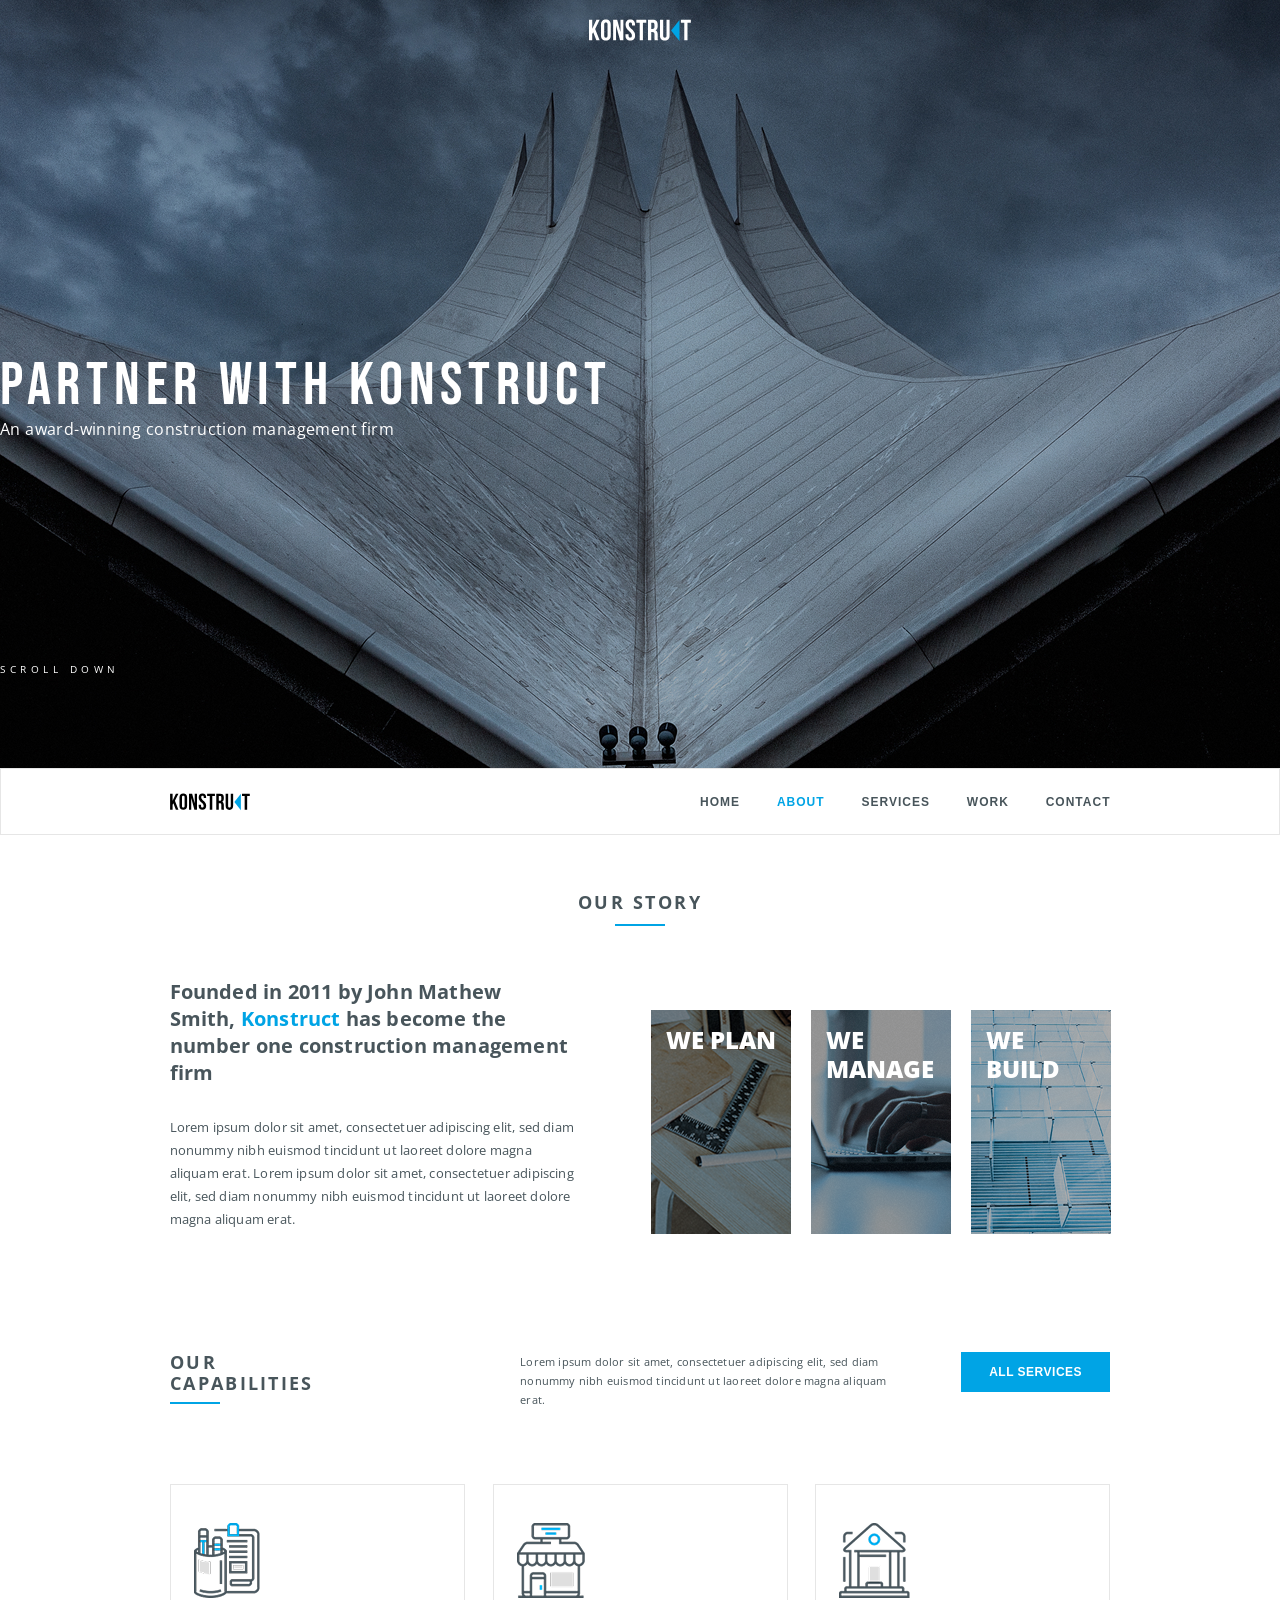
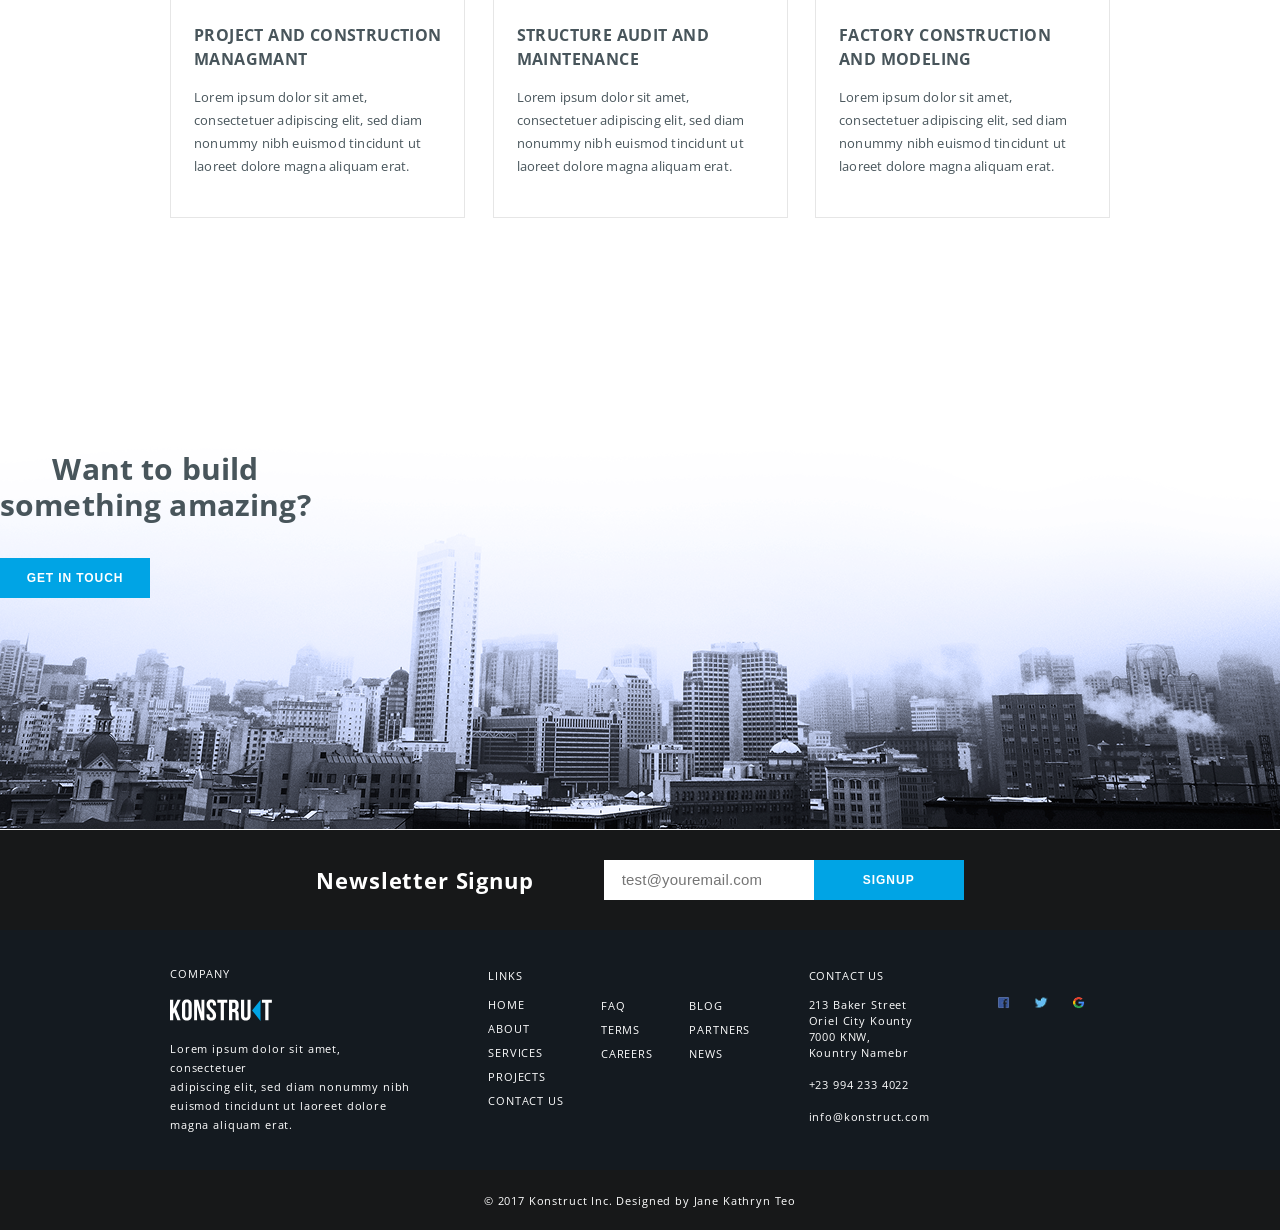
<file: index.html>
<!DOCTYPE html>
<html lang="en">
<head>
    <meta charset="UTF-8">
    <meta name="viewport" content="width=device-width, initial-scale=1.0">
    <meta http-equiv="X-UA-Compatible" content="ie=edge" />
    <link rel="preconnect" href="https://fonts.googleapis.com">
    <link rel="preconnect" href="https://fonts.gstatic.com" crossorigin>
    <link href="https://fonts.googleapis.com/css2?family=Bebas+Neue&family=Open+Sans:ital,wght@0,300..800;1,300..800&family=Roboto:ital,wght@0,100..900;1,100..900&display=swap" rel="stylesheet">
    <link rel="stylesheet" href="CSS/style.css" />
    <title>Construct3</title>
</head>
<body>

    <div class="header">
        <div class="construct-logo">
            <svg width="102" height="23" viewBox="0 0 102 23" fill="none" xmlns="http://www.w3.org/2000/svg">
                <path fill-rule="evenodd" clip-rule="evenodd" d="M4.21527 13.1602L3.22 15.0336V21.3273H0V0.836356H3.22V9.76454L7.43527 0.836356H10.6553L6.17655 9.96945L10.6553 21.3273H7.34745L4.21527 13.1602ZM15.2009 16.6144C15.2009 17.3559 15.3521 17.878 15.6546 18.1804C15.9571 18.4829 16.362 18.6342 16.8694 18.6342C17.3768 18.6342 17.7817 18.4829 18.0842 18.1804C18.3867 17.878 18.5379 17.3559 18.5379 16.6144V5.54926C18.5379 4.80768 18.3867 4.28566 18.0842 3.98317C17.7817 3.68069 17.3768 3.52945 16.8694 3.52945C16.362 3.52945 15.9571 3.68069 15.6546 3.98317C15.3521 4.28566 15.2009 4.80768 15.2009 5.54926V16.6144ZM11.981 5.75417C11.981 4.09538 12.4005 2.82203 13.2397 1.93408C14.0788 1.04614 15.2888 0.602173 16.8695 0.602173C18.4502 0.602173 19.6602 1.04614 20.4993 1.93408C21.3385 2.82203 21.7581 4.09538 21.7581 5.75417V16.4094C21.7581 18.0682 21.3385 19.3416 20.4993 20.2295C19.6602 21.1175 18.4502 21.5614 16.8695 21.5614C15.2888 21.5614 14.0788 21.1175 13.2397 20.2295C12.4005 19.3416 11.981 18.0682 11.981 16.4094V5.75417ZM27.0353 6.48599V21.3273H24.1373V0.836356H28.177L31.4848 13.1016V0.836356H34.3535V21.3273H31.0457L27.0353 6.48599ZM36.5868 5.75417C36.5868 4.09538 36.982 2.82203 37.7724 1.93408C38.5628 1.04614 39.7483 0.602173 41.329 0.602173C42.9098 0.602173 44.0953 1.04614 44.8857 1.93408C45.676 2.82203 46.0712 4.09538 46.0712 5.75417V6.39817H43.0269V5.54926C43.0269 4.80768 42.8854 4.28566 42.6024 3.98317C42.3194 3.68069 41.9242 3.52945 41.4169 3.52945C40.9095 3.52945 40.5143 3.68069 40.2313 3.98317C39.9483 4.28566 39.8069 4.80768 39.8069 5.54926C39.8069 6.25181 39.963 6.87141 40.2752 7.40808C40.5875 7.94475 40.9778 8.45214 41.4461 8.93026C41.9145 9.40839 42.417 9.8865 42.9537 10.3646C43.4903 10.8428 43.9928 11.3648 44.4612 11.9307C44.9296 12.4967 45.3199 13.1407 45.6321 13.8627C45.9444 14.5848 46.1005 15.4337 46.1005 16.4094C46.1005 18.0682 45.6956 19.3416 44.8857 20.2295C44.0758 21.1175 42.8805 21.5614 41.2998 21.5614C39.719 21.5614 38.5237 21.1175 37.7138 20.2295C36.904 19.3416 36.499 18.0682 36.499 16.4094V15.1507H39.5434V16.6144C39.5434 17.3559 39.6946 17.8731 39.9971 18.1658C40.2996 18.4585 40.7045 18.6049 41.2119 18.6049C41.7193 18.6049 42.1243 18.4585 42.4268 18.1658C42.7292 17.8731 42.8805 17.3559 42.8805 16.6144C42.8805 15.9118 42.7244 15.2922 42.4121 14.7555C42.0999 14.2189 41.7096 13.7115 41.2412 13.2334C40.7728 12.7552 40.2703 12.2771 39.7337 11.799C39.197 11.3209 38.6945 10.7988 38.2261 10.2329C37.7578 9.66696 37.3675 9.02296 37.0552 8.3009C36.743 7.57884 36.5868 6.72994 36.5868 5.75417ZM47.3381 0.836356H57.2908V3.76363H53.9244V21.3273H50.7044V3.76363H47.3381V0.836356ZM65.7591 21.3273C65.7201 21.1907 65.6811 21.0638 65.642 20.9467C65.603 20.8296 65.5689 20.6833 65.5396 20.5076C65.5103 20.332 65.4908 20.1076 65.481 19.8344C65.4713 19.5611 65.4664 19.2196 65.4664 18.8098V15.5898C65.4664 14.6336 65.3005 13.9603 64.9688 13.57C64.637 13.1797 64.1003 12.9845 63.3588 12.9845H62.2464V21.3273H59.0264V0.836356H63.8857C65.564 0.836356 66.7788 1.22666 67.5301 2.00727C68.2815 2.78788 68.6571 3.96853 68.6571 5.54927V7.15927C68.6571 9.26691 67.9546 10.6525 66.5495 11.316C67.3691 11.6478 67.9302 12.1893 68.2327 12.9406C68.5352 13.692 68.6864 14.6043 68.6864 15.6776V18.8391C68.6864 19.3465 68.7059 19.7904 68.7449 20.171C68.784 20.5515 68.8816 20.937 69.0377 21.3273H65.7591ZM62.2463 3.76363V10.0573H63.505C64.11 10.0573 64.5833 9.90115 64.9248 9.5889C65.2663 9.27666 65.437 8.71072 65.437 7.89108V5.87127C65.437 5.12969 65.3053 4.59302 65.0419 4.26127C64.7784 3.92951 64.3637 3.76363 63.7978 3.76363H62.2463ZM74.198 0.836356V16.6436C74.198 17.3852 74.3492 17.9024 74.6517 18.1951C74.9542 18.4878 75.3592 18.6342 75.8665 18.6342C76.3739 18.6342 76.7789 18.4878 77.0814 18.1951C77.3839 17.9024 77.5351 17.3852 77.5351 16.6436V0.836356H80.5795V16.4387C80.5795 18.0975 80.1745 19.3709 79.3646 20.2588C78.5548 21.1468 77.3595 21.5907 75.7787 21.5907C74.198 21.5907 73.0027 21.1468 72.1928 20.2588C71.3829 19.3709 70.978 18.0975 70.978 16.4387V0.836356H74.198ZM91.9038 0.836356H101.857V3.76363H98.4902V21.3273H95.2702V3.76363H91.9038V0.836356Z" fill="white"/>
                <path fill-rule="evenodd" clip-rule="evenodd" d="M82.109 11.4851L90.4726 1.03059V21.9397L82.109 11.4851Z" fill="#00A4E5"/>
            </svg>
        </div>
        <div class="partner__with__construct">Partner with konstruct</div>
        <!-- <div class="partner__with__construct">
            <svg width="573" height="43" viewBox="0 0 573 43" fill="none" xmlns="http://www.w3.org/2000/svg">
                <path d="M0 42.4805V0.46875H9.72656C12.9883 0.46875 15.4395 1.35742 17.0801 3.13477C18.7402 4.91211 19.5703 7.49023 19.5703 10.8691V16.3184C19.5703 19.6973 18.7402 22.2754 17.0801 24.0527C15.4395 25.8105 12.9883 26.6895 9.72656 26.6895H6.5918V42.4805H0ZM6.5918 20.7129H9.72656C10.8203 20.7129 11.6309 20.4102 12.1582 19.8047C12.6855 19.1992 12.9492 18.1738 12.9492 16.7285V10.4297C12.9492 8.98438 12.6855 7.96875 12.1582 7.38281C11.6309 6.77734 10.8203 6.47461 9.72656 6.47461H6.5918V20.7129ZM26.0707 42.4805L32.7797 0.46875H42.4477L49.1566 42.4805H42.5063L41.3637 34.8633H33.2484L32.1059 42.4805H26.0707ZM34.098 29.1504H40.4555L37.2914 7.91016L34.098 29.1504ZM57.9422 42.4805V0.46875H67.9031C71.282 0.46875 73.7527 1.25977 75.3152 2.8418C76.8973 4.42383 77.6883 6.85547 77.6883 10.1367V13.4473C77.6883 17.7637 76.243 20.6055 73.3523 21.9727C74.9344 22.6367 76.0574 23.7109 76.7215 25.1953C77.4051 26.6797 77.7469 28.584 77.7469 30.9082V37.3828C77.7469 39.707 77.9813 41.4062 78.45 42.4805H71.741C71.5848 41.9922 71.4773 41.6309 71.4188 41.3965C71.3602 41.1426 71.2918 40.6738 71.2137 39.9902C71.1551 39.2871 71.1258 38.3984 71.1258 37.3242V30.7324C71.1258 28.7988 70.784 27.4219 70.1004 26.6016C69.4168 25.7812 68.323 25.3711 66.8191 25.3711H64.534V42.4805H57.9422ZM64.534 19.3945H67.1121C68.4207 19.3945 69.407 19.0625 70.0711 18.3984C70.7352 17.7148 71.0672 16.5625 71.0672 14.9414V10.8105C71.0672 9.30664 70.8035 8.21289 70.2762 7.5293C69.7488 6.82617 68.8992 6.47461 67.7273 6.47461H64.534V19.3945ZM85.8586 6.47461V0.46875H106.279V6.47461H99.3645V42.4805H92.7727V6.47461H85.8586ZM114.83 42.4805V0.46875H123.091L129.888 25.6348V0.46875H135.777V42.4805H128.98L120.777 12.0703V42.4805H114.83ZM146.203 42.4805V0.46875H164.191V6.47461H152.795V18.1934H161.848V24.1699H152.795V36.4746H164.191V42.4805H146.203ZM174.002 42.4805V0.46875H183.963C187.342 0.46875 189.813 1.25977 191.375 2.8418C192.957 4.42383 193.748 6.85547 193.748 10.1367V13.4473C193.748 17.7637 192.303 20.6055 189.413 21.9727C190.995 22.6367 192.118 23.7109 192.782 25.1953C193.465 26.6797 193.807 28.584 193.807 30.9082V37.3828C193.807 39.707 194.041 41.4062 194.51 42.4805H187.801C187.645 41.9922 187.538 41.6309 187.479 41.3965C187.42 41.1426 187.352 40.6738 187.274 39.9902C187.215 39.2871 187.186 38.3984 187.186 37.3242V30.7324C187.186 28.7988 186.844 27.4219 186.161 26.6016C185.477 25.7812 184.383 25.3711 182.879 25.3711H180.594V42.4805H174.002ZM180.594 19.3945H183.172C184.481 19.3945 185.467 19.0625 186.131 18.3984C186.795 17.7148 187.127 16.5625 187.127 14.9414V10.8105C187.127 9.30664 186.864 8.21289 186.336 7.5293C185.809 6.82617 184.959 6.47461 183.788 6.47461H180.594V19.3945ZM217.384 0.46875H223.8L227.345 33.6035L230.509 0.46875H236.866L240.177 33.8379L243.605 0.46875H249.347L244.689 42.4805H235.929L233.527 20.0977L231.124 42.4805H222.042L217.384 0.46875ZM258.396 42.4805V0.46875H264.988V42.4805H258.396ZM273.598 6.47461V0.46875H294.018V6.47461H287.104V42.4805H280.512V6.47461H273.598ZM302.627 42.4805V0.46875H309.219V18.4863H316.719V0.46875H323.457V42.4805H316.719V24.4922H309.219V42.4805H302.627ZM348.968 42.4805V0.46875H355.56V18.7793L364.202 0.46875H370.794L361.624 19.1895L370.794 42.4805H364.027L357.611 25.752L355.56 29.5898V42.4805H348.968ZM378.554 32.4023V10.5469C378.554 7.1875 379.423 4.58984 381.162 2.75391C382.9 0.917969 385.38 0 388.603 0C391.826 0 394.296 0.917969 396.015 2.75391C397.754 4.58984 398.623 7.1875 398.623 10.5469V32.4023C398.623 35.7617 397.754 38.3594 396.015 40.1953C394.296 42.0312 391.826 42.9492 388.603 42.9492C385.38 42.9492 382.9 42.0312 381.162 40.1953C379.423 38.3594 378.554 35.7617 378.554 32.4023ZM385.175 32.8125C385.175 35.5859 386.318 36.9727 388.603 36.9727C390.869 36.9727 392.002 35.5859 392.002 32.8125V10.1367C392.002 7.38281 390.869 6.00586 388.603 6.00586C386.318 6.00586 385.175 7.38281 385.175 10.1367V32.8125ZM408.551 42.4805V0.46875H416.812L423.609 25.6348V0.46875H429.498V42.4805H422.701L414.498 12.0703V42.4805H408.551ZM438.899 32.4023V29.8242H445.139V32.8125C445.139 35.5469 446.282 36.9141 448.567 36.9141C450.852 36.9141 451.995 35.5469 451.995 32.8125C451.995 31.6406 451.75 30.5371 451.262 29.502C450.793 28.4668 450.178 27.5391 449.416 26.7188C448.674 25.8789 447.844 25.0488 446.926 24.2285C446.008 23.3887 445.08 22.5195 444.143 21.6211C443.225 20.7031 442.385 19.7363 441.623 18.7207C440.881 17.7051 440.266 16.4941 439.778 15.0879C439.309 13.6816 439.075 12.168 439.075 10.5469C439.075 7.16797 439.895 4.57031 441.536 2.75391C443.196 0.917969 445.618 0 448.801 0C451.985 0 454.397 0.917969 456.038 2.75391C457.698 4.57031 458.528 7.16797 458.528 10.5469V11.8945H452.288V10.1367C452.288 7.38281 451.184 6.00586 448.977 6.00586C447.883 6.00586 447.063 6.33789 446.516 7.00195C445.969 7.64648 445.696 8.69141 445.696 10.1367C445.696 11.3086 445.93 12.4121 446.399 13.4473C446.887 14.4824 447.502 15.4199 448.245 16.2598C449.006 17.0801 449.846 17.9102 450.764 18.75C451.682 19.5703 452.6 20.4395 453.518 21.3574C454.436 22.2559 455.266 23.2129 456.008 24.2285C456.77 25.2441 457.385 26.4551 457.854 27.8613C458.342 29.2676 458.586 30.7812 458.586 32.4023C458.586 35.7812 457.746 38.3887 456.067 40.2246C454.387 42.041 451.946 42.9492 448.743 42.9492C445.539 42.9492 443.098 42.041 441.418 40.2246C439.739 38.3887 438.899 35.7812 438.899 32.4023ZM466.141 6.47461V0.46875H486.561V6.47461H479.647V42.4805H473.055V6.47461H466.141ZM494.878 32.4609V0.46875H501.47V32.8711C501.47 35.6055 502.612 36.9727 504.898 36.9727C507.163 36.9727 508.296 35.6055 508.296 32.8711V0.46875H514.536V32.4609C514.536 35.8398 513.696 38.4473 512.017 40.2832C510.357 42.0996 507.925 43.0078 504.722 43.0078C501.519 43.0078 499.077 42.0996 497.398 40.2832C495.718 38.4473 494.878 35.8398 494.878 32.4609ZM524.23 32.4023V10.5469C524.23 7.16797 525.07 4.57031 526.75 2.75391C528.429 0.917969 530.871 0 534.074 0C537.277 0 539.718 0.917969 541.398 2.75391C543.078 4.57031 543.918 7.16797 543.918 10.5469V14.6484H537.677V10.1367C537.677 7.38281 536.545 6.00586 534.279 6.00586C531.994 6.00586 530.851 7.38281 530.851 10.1367V32.8125C530.851 35.5469 531.994 36.9141 534.279 36.9141C536.545 36.9141 537.677 35.5469 537.677 32.8125V26.8066H543.918V32.4023C543.918 35.7812 543.078 38.3887 541.398 40.2246C539.718 42.041 537.277 42.9492 534.074 42.9492C530.871 42.9492 528.429 42.041 526.75 40.2246C525.07 38.3887 524.23 35.7812 524.23 32.4023ZM551.707 6.47461V0.46875H572.127V6.47461H565.213V42.4805H558.621V6.47461H551.707Z" fill="white"/>
            </svg>
        </div> -->
        <div class="An__award-winning">An award-winning construction management firm</div>
        <div class="scroll__down">Scroll down</div>
    </div>

    <div class="navbar">
        <div class="navbar__container">
            <span class="navbar__construct">
                <svg width="80" height="18" viewBox="0 0 102 23" fill="none" xmlns="http://www.w3.org/2000/svg">
                    <path fill-rule="evenodd" clip-rule="evenodd" d="M4.21527 13.1602L3.22 15.0336V21.3273H0V0.836356H3.22V9.76454L7.43527 0.836356H10.6553L6.17655 9.96945L10.6553 21.3273H7.34745L4.21527 13.1602ZM15.2009 16.6144C15.2009 17.3559 15.3521 17.878 15.6546 18.1804C15.9571 18.4829 16.362 18.6342 16.8694 18.6342C17.3768 18.6342 17.7817 18.4829 18.0842 18.1804C18.3867 17.878 18.5379 17.3559 18.5379 16.6144V5.54926C18.5379 4.80768 18.3867 4.28566 18.0842 3.98317C17.7817 3.68069 17.3768 3.52945 16.8694 3.52945C16.362 3.52945 15.9571 3.68069 15.6546 3.98317C15.3521 4.28566 15.2009 4.80768 15.2009 5.54926V16.6144ZM11.981 5.75417C11.981 4.09538 12.4005 2.82203 13.2397 1.93408C14.0788 1.04614 15.2888 0.602173 16.8695 0.602173C18.4502 0.602173 19.6602 1.04614 20.4993 1.93408C21.3385 2.82203 21.7581 4.09538 21.7581 5.75417V16.4094C21.7581 18.0682 21.3385 19.3416 20.4993 20.2295C19.6602 21.1175 18.4502 21.5614 16.8695 21.5614C15.2888 21.5614 14.0788 21.1175 13.2397 20.2295C12.4005 19.3416 11.981 18.0682 11.981 16.4094V5.75417ZM27.0353 6.48599V21.3273H24.1373V0.836356H28.177L31.4848 13.1016V0.836356H34.3535V21.3273H31.0457L27.0353 6.48599ZM36.5868 5.75417C36.5868 4.09538 36.982 2.82203 37.7724 1.93408C38.5628 1.04614 39.7483 0.602173 41.329 0.602173C42.9098 0.602173 44.0953 1.04614 44.8857 1.93408C45.676 2.82203 46.0712 4.09538 46.0712 5.75417V6.39817H43.0269V5.54926C43.0269 4.80768 42.8854 4.28566 42.6024 3.98317C42.3194 3.68069 41.9242 3.52945 41.4169 3.52945C40.9095 3.52945 40.5143 3.68069 40.2313 3.98317C39.9483 4.28566 39.8069 4.80768 39.8069 5.54926C39.8069 6.25181 39.963 6.87141 40.2752 7.40808C40.5875 7.94475 40.9778 8.45214 41.4461 8.93026C41.9145 9.40839 42.417 9.8865 42.9537 10.3646C43.4903 10.8428 43.9928 11.3648 44.4612 11.9307C44.9296 12.4967 45.3199 13.1407 45.6321 13.8627C45.9444 14.5848 46.1005 15.4337 46.1005 16.4094C46.1005 18.0682 45.6956 19.3416 44.8857 20.2295C44.0758 21.1175 42.8805 21.5614 41.2998 21.5614C39.719 21.5614 38.5237 21.1175 37.7138 20.2295C36.904 19.3416 36.499 18.0682 36.499 16.4094V15.1507H39.5434V16.6144C39.5434 17.3559 39.6946 17.8731 39.9971 18.1658C40.2996 18.4585 40.7045 18.6049 41.2119 18.6049C41.7193 18.6049 42.1243 18.4585 42.4268 18.1658C42.7292 17.8731 42.8805 17.3559 42.8805 16.6144C42.8805 15.9118 42.7244 15.2922 42.4121 14.7555C42.0999 14.2189 41.7096 13.7115 41.2412 13.2334C40.7728 12.7552 40.2703 12.2771 39.7337 11.799C39.197 11.3209 38.6945 10.7988 38.2261 10.2329C37.7578 9.66696 37.3675 9.02296 37.0552 8.3009C36.743 7.57884 36.5868 6.72994 36.5868 5.75417ZM47.3381 0.836356H57.2908V3.76363H53.9244V21.3273H50.7044V3.76363H47.3381V0.836356ZM65.7591 21.3273C65.7201 21.1907 65.6811 21.0638 65.642 20.9467C65.603 20.8296 65.5689 20.6833 65.5396 20.5076C65.5103 20.332 65.4908 20.1076 65.481 19.8344C65.4713 19.5611 65.4664 19.2196 65.4664 18.8098V15.5898C65.4664 14.6336 65.3005 13.9603 64.9688 13.57C64.637 13.1797 64.1003 12.9845 63.3588 12.9845H62.2464V21.3273H59.0264V0.836356H63.8857C65.564 0.836356 66.7788 1.22666 67.5301 2.00727C68.2815 2.78788 68.6571 3.96853 68.6571 5.54927V7.15927C68.6571 9.26691 67.9546 10.6525 66.5495 11.316C67.3691 11.6478 67.9302 12.1893 68.2327 12.9406C68.5352 13.692 68.6864 14.6043 68.6864 15.6776V18.8391C68.6864 19.3465 68.7059 19.7904 68.7449 20.171C68.784 20.5515 68.8816 20.937 69.0377 21.3273H65.7591ZM62.2463 3.76363V10.0573H63.505C64.11 10.0573 64.5833 9.90115 64.9248 9.5889C65.2663 9.27666 65.437 8.71072 65.437 7.89108V5.87127C65.437 5.12969 65.3053 4.59302 65.0419 4.26127C64.7784 3.92951 64.3637 3.76363 63.7978 3.76363H62.2463ZM74.198 0.836356V16.6436C74.198 17.3852 74.3492 17.9024 74.6517 18.1951C74.9542 18.4878 75.3592 18.6342 75.8665 18.6342C76.3739 18.6342 76.7789 18.4878 77.0814 18.1951C77.3839 17.9024 77.5351 17.3852 77.5351 16.6436V0.836356H80.5795V16.4387C80.5795 18.0975 80.1745 19.3709 79.3646 20.2588C78.5548 21.1468 77.3595 21.5907 75.7787 21.5907C74.198 21.5907 73.0027 21.1468 72.1928 20.2588C71.3829 19.3709 70.978 18.0975 70.978 16.4387V0.836356H74.198ZM91.9038 0.836356H101.857V3.76363H98.4902V21.3273H95.2702V3.76363H91.9038V0.836356Z" fill="black"/>
                    <path fill-rule="evenodd" clip-rule="evenodd" d="M82.109 11.4851L90.4726 1.03059V21.9397L82.109 11.4851Z" fill="#00A4E5"/>
                </svg>
            </span>
            <div class="navbar__nav">
                <div class="navbar__full__word">
                    <p class="word1">Home</p>
                    <p class="word2">About</p>
                    <p class="word1">Services</p>
                    <p class="word1">Work</p>
                    <p class="word1">Contact</p>
                </div>
            </div>
        </div>
    </div>

    <section class="story">
        <div class="story__container">
            <h2 class="story__title2">Our story</h2>
            <div class="story__inner">
                <div class="story__left">
                    <h3 class="story__title3">Founded in 2011 by John Mathew <br>
                    Smith,<span class="accent__color"> Konstruct </span>has become the<br>
                    number one construction management firm</h3>
                    <p class="story__text">Lorem ipsum dolor sit amet, consectetuer adipiscing elit, sed diam nonummy nibh euismod tincidunt ut laoreet dolore magna aliquam erat. Lorem ipsum dolor sit amet, consectetuer adipiscing elit, sed diam nonummy nibh euismod tincidunt ut laoreet dolore magna aliquam erat.</p>
                </div>
                <div class="story__right">
                    <div class="story__item">We plan</div>
                    <div class="story__item">We manage</div>
                    <div class="story__item">We build</div>
                </div>
            </div>
        </div>
    </section>

    <div class="capabilities">
        <div class="capabilities__container">
            <div class="capabilities__up">
                <div class="capabilities__title">Our capabilities</div>
                <div class="capabilities__lorem">Lorem ipsum dolor sit amet, consectetuer adipiscing elit, sed diam <br>
                    nonummy nibh euismod tincidunt ut laoreet dolore magna aliquam erat.</div>
                <!-- <div class="capabilities__button">All services</div> -->
                 <button class="capabilities__button">All services</button>
            </div>
            <div class="capabilities__down">
                <div class="capabilities__down__full project__and__construction">
                    <img src="imagine/Project.png" alt="Project and construction" class="capabilities__imagine poject__and__construction__imagine">
                    <div class="capabilities__down__text project__text">Project and construction managmant</div>
                    <div class="capabilities__down__lorem project__lorem__text">Lorem ipsum dolor sit amet,<br>
                        consectetuer adipiscing elit, sed diam<br>
                        nonummy nibh euismod tincidunt ut<br>
                        laoreet dolore magna aliquam erat.</div>
                </div>
                <div class="capabilities__down__full structure__audit">
                    <img src="imagine/Structure.png" alt="Structure audit" class="capabilities__imagine structure__audit__imagine">
                    <div class="capabilities__down__text structure__audit__text">Structure audit and maintenance</div>
                    <div class="capabilities__down__lorem structure__lorem__text">Lorem ipsum dolor sit amet,<br>
                        consectetuer adipiscing elit, sed diam<br>
                        nonummy nibh euismod tincidunt ut<br>
                        laoreet dolore magna aliquam erat.</div>
                </div>
                <div class="capabilities__down__full factory__construction">
                    <img src="imagine/Factory.png" alt="Factory construction" class="capabilities__imagine factory__construction__imagine">
                    <div class="capabilities__down__text factory__construction__text">Factory construction and modeling</div>
                    <div class="capabilities__down__lorem factory__lorem__text">Lorem ipsum dolor sit amet,<br>
                        consectetuer adipiscing elit, sed diam<br>
                        nonummy nibh euismod tincidunt ut<br>
                        laoreet dolore magna aliquam erat.
                    </div>
                </div>
            </div>
        </div>
    </div>

    <!-- <div class="newsletter__and__get__in__touch">
        <div class="get__in__touch">
            <div class="want__to__build">Want to build<br>something amazing?</div>
            <button class="get__in">Get in touch</button>
        </div>

        <div class="newsletter">
            <div class="newsletter__container">
                <div class="newsletter__signup__text">Newsletter Signup</div>
                <div class="newsletter__email">
                    <input type="email" placeholder="test@youremail.com">
                </div>
                <button class="signup__button">Signup</button>
            </div>
        </div>
    </div> -->

    <div class="get__in__touch">
        <div class="want__to__build">Want to build<br>something amazing?</div>
        <button class="get__in">Get in touch</button>
    </div>

    <div class="newsletter">
        <div class="newsletter__container">
            <div class="newsletter__signup__text">Newsletter Signup</div>
            <div class="newsletter__email">
                <input type="email" placeholder="test@youremail.com">
            </div>
            <button class="signup__button">Signup</button>
        </div>
    </div>

    <div class="footer__page">
        <div class="company">
            <div class="company__block">
                <div class="company__text">Company</div>
                <div class="construct-logo">
                    <svg width="102" height="23" viewBox="0 0 102 23" fill="none" xmlns="http://www.w3.org/2000/svg">
                        <path fill-rule="evenodd" clip-rule="evenodd" d="M4.21527 13.1602L3.22 15.0336V21.3273H0V0.836356H3.22V9.76454L7.43527 0.836356H10.6553L6.17655 9.96945L10.6553 21.3273H7.34745L4.21527 13.1602ZM15.2009 16.6144C15.2009 17.3559 15.3521 17.878 15.6546 18.1804C15.9571 18.4829 16.362 18.6342 16.8694 18.6342C17.3768 18.6342 17.7817 18.4829 18.0842 18.1804C18.3867 17.878 18.5379 17.3559 18.5379 16.6144V5.54926C18.5379 4.80768 18.3867 4.28566 18.0842 3.98317C17.7817 3.68069 17.3768 3.52945 16.8694 3.52945C16.362 3.52945 15.9571 3.68069 15.6546 3.98317C15.3521 4.28566 15.2009 4.80768 15.2009 5.54926V16.6144ZM11.981 5.75417C11.981 4.09538 12.4005 2.82203 13.2397 1.93408C14.0788 1.04614 15.2888 0.602173 16.8695 0.602173C18.4502 0.602173 19.6602 1.04614 20.4993 1.93408C21.3385 2.82203 21.7581 4.09538 21.7581 5.75417V16.4094C21.7581 18.0682 21.3385 19.3416 20.4993 20.2295C19.6602 21.1175 18.4502 21.5614 16.8695 21.5614C15.2888 21.5614 14.0788 21.1175 13.2397 20.2295C12.4005 19.3416 11.981 18.0682 11.981 16.4094V5.75417ZM27.0353 6.48599V21.3273H24.1373V0.836356H28.177L31.4848 13.1016V0.836356H34.3535V21.3273H31.0457L27.0353 6.48599ZM36.5868 5.75417C36.5868 4.09538 36.982 2.82203 37.7724 1.93408C38.5628 1.04614 39.7483 0.602173 41.329 0.602173C42.9098 0.602173 44.0953 1.04614 44.8857 1.93408C45.676 2.82203 46.0712 4.09538 46.0712 5.75417V6.39817H43.0269V5.54926C43.0269 4.80768 42.8854 4.28566 42.6024 3.98317C42.3194 3.68069 41.9242 3.52945 41.4169 3.52945C40.9095 3.52945 40.5143 3.68069 40.2313 3.98317C39.9483 4.28566 39.8069 4.80768 39.8069 5.54926C39.8069 6.25181 39.963 6.87141 40.2752 7.40808C40.5875 7.94475 40.9778 8.45214 41.4461 8.93026C41.9145 9.40839 42.417 9.8865 42.9537 10.3646C43.4903 10.8428 43.9928 11.3648 44.4612 11.9307C44.9296 12.4967 45.3199 13.1407 45.6321 13.8627C45.9444 14.5848 46.1005 15.4337 46.1005 16.4094C46.1005 18.0682 45.6956 19.3416 44.8857 20.2295C44.0758 21.1175 42.8805 21.5614 41.2998 21.5614C39.719 21.5614 38.5237 21.1175 37.7138 20.2295C36.904 19.3416 36.499 18.0682 36.499 16.4094V15.1507H39.5434V16.6144C39.5434 17.3559 39.6946 17.8731 39.9971 18.1658C40.2996 18.4585 40.7045 18.6049 41.2119 18.6049C41.7193 18.6049 42.1243 18.4585 42.4268 18.1658C42.7292 17.8731 42.8805 17.3559 42.8805 16.6144C42.8805 15.9118 42.7244 15.2922 42.4121 14.7555C42.0999 14.2189 41.7096 13.7115 41.2412 13.2334C40.7728 12.7552 40.2703 12.2771 39.7337 11.799C39.197 11.3209 38.6945 10.7988 38.2261 10.2329C37.7578 9.66696 37.3675 9.02296 37.0552 8.3009C36.743 7.57884 36.5868 6.72994 36.5868 5.75417ZM47.3381 0.836356H57.2908V3.76363H53.9244V21.3273H50.7044V3.76363H47.3381V0.836356ZM65.7591 21.3273C65.7201 21.1907 65.6811 21.0638 65.642 20.9467C65.603 20.8296 65.5689 20.6833 65.5396 20.5076C65.5103 20.332 65.4908 20.1076 65.481 19.8344C65.4713 19.5611 65.4664 19.2196 65.4664 18.8098V15.5898C65.4664 14.6336 65.3005 13.9603 64.9688 13.57C64.637 13.1797 64.1003 12.9845 63.3588 12.9845H62.2464V21.3273H59.0264V0.836356H63.8857C65.564 0.836356 66.7788 1.22666 67.5301 2.00727C68.2815 2.78788 68.6571 3.96853 68.6571 5.54927V7.15927C68.6571 9.26691 67.9546 10.6525 66.5495 11.316C67.3691 11.6478 67.9302 12.1893 68.2327 12.9406C68.5352 13.692 68.6864 14.6043 68.6864 15.6776V18.8391C68.6864 19.3465 68.7059 19.7904 68.7449 20.171C68.784 20.5515 68.8816 20.937 69.0377 21.3273H65.7591ZM62.2463 3.76363V10.0573H63.505C64.11 10.0573 64.5833 9.90115 64.9248 9.5889C65.2663 9.27666 65.437 8.71072 65.437 7.89108V5.87127C65.437 5.12969 65.3053 4.59302 65.0419 4.26127C64.7784 3.92951 64.3637 3.76363 63.7978 3.76363H62.2463ZM74.198 0.836356V16.6436C74.198 17.3852 74.3492 17.9024 74.6517 18.1951C74.9542 18.4878 75.3592 18.6342 75.8665 18.6342C76.3739 18.6342 76.7789 18.4878 77.0814 18.1951C77.3839 17.9024 77.5351 17.3852 77.5351 16.6436V0.836356H80.5795V16.4387C80.5795 18.0975 80.1745 19.3709 79.3646 20.2588C78.5548 21.1468 77.3595 21.5907 75.7787 21.5907C74.198 21.5907 73.0027 21.1468 72.1928 20.2588C71.3829 19.3709 70.978 18.0975 70.978 16.4387V0.836356H74.198ZM91.9038 0.836356H101.857V3.76363H98.4902V21.3273H95.2702V3.76363H91.9038V0.836356Z" fill="white"/>
                        <path fill-rule="evenodd" clip-rule="evenodd" d="M82.109 11.4851L90.4726 1.03059V21.9397L82.109 11.4851Z" fill="#00A4E5"/>
                    </svg>
                </div>
                <div class="company__lorem">Lorem ipsum dolor sit amet, consectetuer<br>
                    adipiscing elit, sed diam nonummy nibh<br>
                    euismod tincidunt ut laoreet dolore<br>
                    magna aliquam erat.</div>
            </div>
            <div class="links__faq__blog">
                <div class="links__full">
                    <div class="links__text">Links</div>
                    <div class="links">
                        <p class="links1">Home</p>
                        <p class="links1">About</p>
                        <p class="links1">Services</p>
                        <p class="links1">Projects</p>
                        <p class="links1">Contact us</p>
                    </div>
                </div>
                <div class="faq">
                    <p>Faq</p>
                    <p>Terms</p>
                    <p>Careers</p>
                </div>
                <div class="blog">
                    <p>Blog</p>
                    <p>Partners</p>
                    <p>News</p>
                </div>
            </div>
            <div class="contact__us">
                <div class="contact__us__text">Contact us</div>
                <div class="baker__street__text">213 Baker Street<br>Oriel City Kounty<br>7000 KNW,<br>Kountry Namebr<br><br>
                +23 994 233 4022<br><br>info@konstruct.com</div>
            </div>
            <div class="communities">
                <div class="facebook"></div>
                <div class="twitter"></div>
                <div class="google"></div>
            </div>
        </div>
    </div>

    <div class="copyright__content">© 2017 Konstruct Inc. Designed by Jane Kathryn Teo</div>

</body>
</html>
</file>
<file: CSS/style.css>
html {
  box-sizing: border-box;
}
*, *::before, *::after{
  box-sizing: inherit;
}
img {
  display: block;
  max-width: 100%;
}
body {
    margin: 0;
    font-family: 'Open Sans', sans-serif;
    font-weight: 400;
}
:root {
    --word-color: #48555B;
    --accent-color: #00A4E5;
}
.header {
    background-image: url(../imagine/Partner__With__Construct\ —\ копия.png);
    background-repeat: no-repeat;
    background-size: cover;
    background-position: center;
    max-width: 1440px;
    min-height: 768px;
    text-align: center;
    justify-items: center;
}
.construct-logo {
    padding-top: 41px;
}
.partner__with__construct {
    margin: 0;
    padding: 0;
    padding-top: 304px;
    /* PARTNER WITH KONSTUC */
    text-transform: uppercase;
    font-family: 'Bebas Neue', sans-serif;
    font-size: 60px;
    line-height: 70px;
    display: flex;
    text-align: center;
    letter-spacing: 5.70937px;
    color: #FFFFFF;
}
.An__award-winning {
    /* An award-winning con */
    padding-top: 0;
    font-family: 'Open Sans', sans-serif;
    font-size: 16px;
    line-height: 17px;
    letter-spacing: 0.4px;
    display: flex;
    align-items: flex-end;
    text-align: center;
    color: #FFFFFF;
}
.scroll__down {
    /* SCROLL DOWN */
    padding-top: 226px;
    font-family: 'Open Sans', sans-serif;
    font-size: 10px;
    line-height: 10px;
    display: flex;
    align-items: flex-end;
    text-align: center;
    letter-spacing: 3.8px;
    letter-spacing: 4.5px;
    text-transform: uppercase;
    color: #FFFFFF;
}
.navbar {
    max-width: 1440px;
    min-height: 65px;
    border: 1px solid #E6E6E6;
}
.navbar__container {
    margin: 0 auto;
    padding: 0;
    max-width: 941px;
    min-height: 65px;
    display: flex;
    justify-content: space-between;
}
.navbar__construct {
    display: flex;
    align-items: center;
    justify-content: flex-start;
}
.navbar__nav {
    padding: 0;
    width: 100%;
    max-width: 410.5px;
    min-height: 65px;
    display: flex;
}
.navbar__full__word {
    max-width: 410.5px;
    width: 100%;
    font-family: 'OpenSans', sans-serif;
    font-weight: 600;
    font-size: 12px;
    line-height: 14px;
    text-transform: uppercase;
    display: flex;
    align-items: center;
    justify-content: space-between;
    /* letter-spacing: 1.09091px; */
    letter-spacing: 1px;
    color: #48555B;
}
.word1 {
}
.word2 {
    /* ABOUT */
    color: var(--accent-color);
}
.story {
    margin: 0;
    max-width: 1440px;
    display: flex;
    justify-content: center;
}
.story__container {
    width: 100%;
    max-width: 941px;
    margin: 0;
    padding: 0;
    padding-top: 5px;
}
h2 {
    text-transform: uppercase;
}
/* Раздел Our story */
.story__title2 {
    margin: 0 auto;
    text-transform: uppercase;
    text-align: center;
    font-weight: bold;
    font-size: 18px;
    letter-spacing: 2.5px;
    padding: 50px 0 20px;
    color: #48555B;
}
.story__title2:after {
    content: '';
    width: 50px;
    height: 2px;
    background-color: #00A4E5;
    display: block;
    margin: 10px auto 0;
}
.story__inner {
    margin: 0;
    padding: 0;
    display: flex;
    justify-content: space-between;
}
.story__left {
    max-width: 406px;
    /* max-width: 398px; */
    margin-right: 40px;
    padding-top: 12px;
}
.story__title3 {
    font-weight: bold;
    font-size: 20px;
    letter-spacing: 0.19px;
    margin-bottom: 30px;
    color: #48555B;
}
.accent__color {
    color: #00A4E5;
}
.story__text {
    font-weight: normal;
    font-size: 13px;
    line-height: 23px;
    letter-spacing: 0.19px;
    color: #48555B;
}
.story__right {
    margin: 0;
    margin-bottom: 10px;
    display: flex;
    align-items: flex-end;
}
.story__item {
    padding: 15px;
    font-size: 24px;
    color: #fff;
    font-weight: 800;
    line-height: 29px;
    text-transform: uppercase;
    width: 140px;
    height: 224px;
    margin-right: 20px;
}
.story__item:nth-child(1) {
    background-image: url(../imagine/We__plan.png);
}
.story__item:nth-child(2) {
    background-image: url(../imagine/We__manage.png);
}
.story__item:nth-child(3) {
    background-image: url(../imagine/We__build.png);
    margin-right: 0;
}
.capabilities {
    margin: 0;
    margin-top: 108px;
    padding: 0;
    max-width: 1440px;
    min-height: 446px;
}
.capabilities__container {
    margin: 0 auto;
    padding: 0;
    max-width: 940px;
    min-height: 446px;
}
.capabilities__up {
    margin: 0;
    margin-bottom: 75px;
    padding: 0;
    max-width: 940px;
    min-height: 40px;
    display: flex;
}
.capabilities__title {
    position: relative; /* Создаём контекст позиционирования для ::after */
    padding-bottom: 10px; /* Отступ снизу, чтобы линия не прилипала к тексту */
    margin: 0;
    margin-right: 154px;
    text-transform: uppercase;
    /* OUR CAPABILITIES */
    font-size: 18px;
    font-weight: bold;
    line-height: 21px;
    text-align: start;
    letter-spacing: 2.30625px;
    color: var(--word-color);
}
.capabilities__title:after {
    position: absolute; /* Абсолютное позиционирование внутри родителя */
    left: 0; /* Прижимаем к левому краю родителя */
    bottom: 0; /* Размещаем снизу родителя */
    content: '';
    width: 50px;
    height: 2px;
    background-color: #00A4E5;
    display: flex;
    margin: 5px auto;
}
.capabilities__lorem {
    margin: 0;
    /* margin-right: 31.6px; */
    margin-right: 50px;
    /* Lorem ipsum dolor si */
    font-size: 11px;
    font-weight: 400;
    line-height: 19px;
    /* or 173% */
    display: flex;
    align-items: center;
    letter-spacing: 0.2px;
    color: var(--word-color);
}
.capabilities__button {
    width: 150px;
    height: 40px;
    border: 1px solid var(--accent-color);
    /* ALL SERVICES */
    text-transform: uppercase;
    font-size: 12px;
    font-weight: bold;
    line-height: 15px;
    display: flex;
    align-items: center;
    justify-content: center;
    letter-spacing: 0.5px;
    color: #FFFFFF;
    background-color: var(--accent-color);
}
.capabilities__down {
    display: flex;
    justify-content: space-between;
}
.capabilities__down__full {
    max-width: 295px;
    min-height: 330px;
    padding: 38px 22px 39px 23px;
    border: 1px solid #E6E6E6;
}
.capabilities__imagine {
    margin: 0;
    margin-bottom: 25px;
}
.capabilities__down__text {
    margin: 0;
    margin-bottom: 15px;
    /* PROJECT AND CONSTRUC */
    text-transform: uppercase;
    font-size: 16px;
    font-weight: bold;
    line-height: 24px;
    /* or 150% */
    display: flex;
    align-items: center;
    /* letter-spacing: 0.426667px; */
    letter-spacing: 0.4px;
    color: #48555B;
}
.capabilities__down__lorem {
    /* Lorem ipsum dolor si */
    font-size: 13px;
    font-weight: 400;
    line-height: 23px;
    /* or 177% */
    display: flex;
    align-items: center;
    letter-spacing: 0.1875px;
    color: #48555B;
}
.get__in__touch {
    background-image: url(../imagine/Get__in__touch__bg.png);
    background-repeat: no-repeat;
    background-size: cover;
    background-position: center;
    max-width: 1440px;
    min-height: 499px;
    margin: 0;
    margin-top: 113px;
    margin-bottom: 0;
    padding-bottom: 0;
    text-align: center;
    justify-items: center;
}
.want__to__build {
    display: block;
    padding-top: 120px;
    margin-bottom: 35px;
    /* Want to build someth */
    font-size: 30px;
    line-height: 36px;
    font-weight: bold;
    /* or 120% */
    display: flex;
    align-items: center;
    text-align: center;
    letter-spacing: 0.15px;
    /* color: #48555B; */
    color: var(--word-color);
}
.get__in {
    text-transform: uppercase;
    width: 150px;
    height: 40px;
    border: 1px solid var(--accent-color);
    /* GET IN TOUCH */
    text-transform: uppercase;
    font-size: 12px;
    font-weight: bold;
    line-height: 15px;
    display: flex;
    align-items: center;
    justify-content: center;
    /* letter-spacing: 0.5px; */
    letter-spacing: 0.9px;
    color: #FFFFFF;
    background-color: var(--accent-color);
}

.newsletter {
    background-image: url(../imagine/Newsletter__bg.png);
    background-repeat: no-repeat;
    background-size: cover;
    background-position: center;
    max-width: 1440px;
    min-height: 100px;
    margin: 0;
    padding: 0;
   
    display: flex;
    text-align: center;
    align-items: center;
    justify-content: center;
}
.newsletter__container {
    max-width: 687px;
    min-height: 40px;
    display: flex;
    text-align: center;
    align-items: center;
}
.newsletter__signup__text {
    margin-right: 70px;
    /* Newsletter Signup */
    font-size: 22px;
    line-height: 26px;
    font-weight: bold;
    display: flex;
    letter-spacing: 0.846154px;
    color: #FFFFFF;
}
.newsletter__email {
    padding-left: 16px;
    /* test@youremail.com */
    max-width: 250px;
    height: 40px;
    display: flex;
    align-items: center;
    color: var(--word-color);
    background-color: #FFFFFF;
}
input[type="email"] {
    border: none;
    font-size: 15px;
    line-height: 16px;
    /* letter-spacing: 0.07px; */
    letter-spacing: 0.2px;
}
.signup__button {
    text-transform: uppercase;
    width: 150px;
    height: 40px;
    border: 1px solid var(--accent-color);
    
    text-transform: uppercase;
    font-size: 12px;
    font-weight: bold;
    line-height: 15px;
    display: flex;
    align-items: center;
    justify-content: center;
    /* letter-spacing: 0.5px; */
    letter-spacing: 1px;
    color: #FFFFFF;
    background-color: var(--accent-color);
}
.footer__page {
    background-image: url(../imagine/Footer__bg.png);
    background-repeat: no-repeat;
    background-size: cover;
    background-position: center;
    max-width: 1440px;
    min-height: 240px;
    margin: 0;
    padding: 0;
    display: flex;
    align-items: center;
    justify-content: center;
    color: #fff;
}
.head__content {
}
.company {
    margin: 0;
    padding: 0;
    max-width: 940px;
    min-height: 159px;
    width: 100%;
    display: flex;
    justify-content: space-between;
}
.company__block {
    margin: 0;
    padding: 0;
    max-width: 250px;
    min-height: 148px;
}
.company__text {
    text-transform: uppercase;
    /* COMPANY */
    font-size: 11px;
    line-height: 13px;
    display: flex;
    align-items: flex-end;
    text-align: center;
    letter-spacing: 0.846154px;
}
.construct-logo {
    padding: 0;
    padding-top: 19px;
}
.company__lorem {
    padding: 0;
    padding-top: 12px;
    /* Lorem ipsum dolor si */
    font-size: 11px;
    line-height: 19px;
    /* or 173% */
    display: flex;
    align-items: center;
    letter-spacing: 0.85px;
}
.links__faq__blog {
    margin: 0;
    margin-left: 10px;
    padding: 0;
    max-width: 262px;
    min-height: 150px;
    width: 100%;
    display: flex;
    align-items: flex-start;
    justify-content: space-between;
    text-transform: uppercase;
    /* LINKS */
    font-size: 11px;
    line-height: 13px;
    letter-spacing: 0.846154px;
}
.links__full {
}
.links__text {
    margin: 0;
    padding: 0;
    width: 34px;
    height: 15px;
    /* LINKS */
    text-transform: uppercase;
    font-size: 11px;
    line-height: 13px;
    display: flex;
    align-items: flex-end;
    letter-spacing: 0.846154px;
}
.links {
    margin: 0;
    padding: 0;
    padding-top: 5px;
    width: 76px;
    height: 125px;
}
.links1 {
}
.faq {
    padding-top: 21px;
}
.blog {
    padding-top: 21px;
}
.contact__us {
    margin: 0;
    margin-right: 10px;
    padding: 0;
    max-width: 141px;
    min-height: 158px;
}
.contact__us__text {
    margin-bottom: 15px;
    width: 77px;
    height: 15px;
    text-transform: uppercase;
    /* CONTACT US */
    font-size: 11px;
    line-height: 13px;
    display: flex;
    align-items: flex-end;
    letter-spacing: 0.846154px;
}
.baker__street__text {
    /* 213 Baker Street Ori */
    font-size: 11px;
    line-height: 16px;
    /* or 145% */
    display: flex;
    align-items: center;
    letter-spacing: 0.846154px;
}
.communities {
    margin-top: 30px;
    margin-right: 25px;
    max-width: 87px;
    min-height: 13px;
    width: 100%;
    display: flex;
    justify-content: space-between;
}
.facebook {
    background-image: url(../imagine/Facebook__image.png);
    background-repeat: no-repeat;
    background-size: cover;
    background-position: center;
    width: 12.04px;
    height: 12.04px;
}
.twitter {
    background-image: url(../imagine/Twitter__image.png);
    background-repeat: no-repeat;
    background-size: cover;
    background-position: center;
    width: 12.04px;
    height: 12.04px;
}
.google {
    background-image: url(../imagine/Google__image.png);
    background-repeat: no-repeat;
    background-size: cover;
    background-position: center;
    width: 12.04px;
    height: 12.04px;
}

.copyright__content {
    background-image: url(../imagine/Copyright__bg.png);
    background-repeat: no-repeat;
    background-size: cover;
    background-position: center;
    max-width: 1440px;
    min-height: 60px;
    margin: 0;
    padding: 0;
    /* © 2017 Konstruct Inc */
    font-size: 11px;
    line-height: 13px;
    display: flex;
    justify-content: center;
    align-items: center;
    letter-spacing: 0.846154px;
    color: #fff;
}


@media screen and (max-width: 1024px) {
    .navbar {
        max-width: 1024px;
        border: 1px solid #E6E6E6;
    }
    .navbar__construct {
        padding-left: 10px;
        padding-top: 10px;
    }
    .navbar__container {
        flex-wrap: wrap;
    }
    .company {
        padding-left: 10px;
        padding-right: 10px;
        padding-top: 20px;
        padding-bottom: 20px;
        max-width: 1024px;
        flex-wrap: wrap;
    }
    .links__faq__blog {
        padding-left: 10px;
        padding-right: 10px;
        padding-top: 20px;
        padding-bottom: 20px;
        flex-wrap: wrap;
    }
}
@media screen and (max-width: 1024px) {
    .story__container {
        padding: 0 15px;
    }
    .story__inner {
        flex-wrap: wrap;
    }
    .story__right {
        flex-wrap: wrap;
        gap: 10px;
    }
    .capabilities__up {
        flex-wrap: wrap;
        gap: 10px;
        padding-left: 10px;
        padding-right: 10px;
    }
    .capabilities__down {
        flex-wrap: wrap;
        gap: 10px;
        padding-left: 10px;
        padding-right: 10px;
    }
    .newsletter__container {
        flex-wrap: wrap;
        gap: 10px;
        padding-left: 10px;
        padding-bottom: 10px;
    }
}
@media screen and (max-width: 500px) {
    .story__right {
        flex-wrap: wrap;
    }
    .story__item {
        margin-bottom: 20px;
    }
    .story__item:nth-child(3) {
        margin-bottom: 0;
    }
}
@media (max-width: 768px) {
  .navbar__container {
    flex-direction: column;
    gap: 1rem;
    padding: 0 1rem;
  }
  .navbar__full__word {
    gap: 1.5rem;
  }
  .word1,
  .word2,
  .word3,
  .word4,
  .word5 {
    font-size: 0.9rem;
  }
}
@media (max-width: 480px) {
  .navbar__full__word {
    gap: 1rem;
    flex-wrap: wrap;
    justify-content: center;
  }
  .word1,
  .word2,
  .word3,
  .word4,
  .word5 {
    font-size: 0.8rem;
  }
}
</file>
